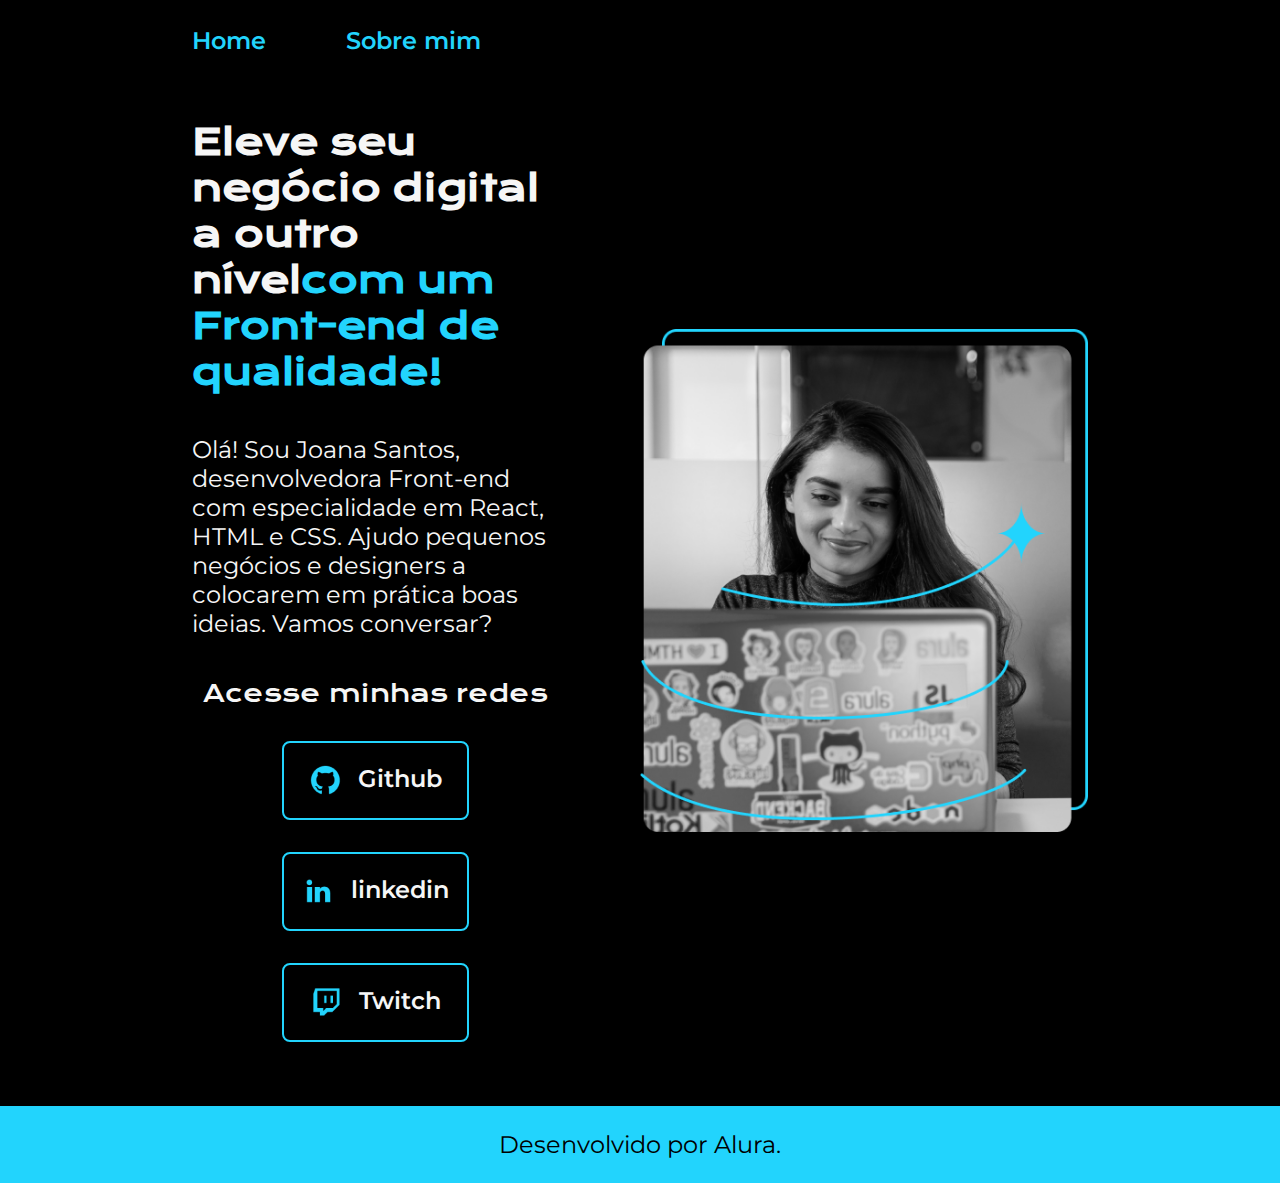
<file: index.html>
<!DOCTYPE html>
<html lang="pt-br">

<head>
    <meta charset="UTF-8">
    <meta http-equiv="X-UA-Compatible" content="IE=edge">
    <meta name="viewport" content="width=device-width, initial-scale=1.0">
    <title>Portifolio</title>
    <link rel="stylesheet" href="./styles/style.css">
</head>

<body>
    <header class="cabecalho">
        <nav class="cabecalho__menu">
            <a class="cabecalho__menu__link" href="index.html">Home</a>
            <a class="cabecalho__menu__link" href="about.html">Sobre mim</a>
        </nav>
    </header>
    <main class="apresentacao">
        <section class="apresentacao__conteudo">
            <h1 class="apresentacao__conteudo__titulo">Eleve seu negócio digital a outro nível<strong 
            class="titulo-destaque">com um Front-end de qualidade!
            </strong></h1> 
            <p class="apresentacao__conteudo__texto">Olá! Sou Joana Santos, desenvolvedora
            Front-end com especialidade em React, HTML e
            CSS. Ajudo pequenos negócios e designers a
            colocarem em prática boas ideias. Vamos
            conversar?</p>
            <div class="apresentacao__links">
                <h2 class="apresentacao__links__subtitulo">Acesse minhas redes</h2>
                <a class="apresentacao__links__navegacao" href="https://github.com/rafaballerini">
                    <img src="./assets/github.png">
                    Github
                </a>
                <a class="apresentacao__links__navegacao" href="https://linkedin.com/in/rafaellaballerini">
                    <img src="./assets/linkedin.png">
                    linkedin
                </a>
                <a class="apresentacao__links__navegacao" href="https://twitch.tv/guilimadev">
                    <img src="./assets/twitch.png">
                    Twitch
                </a>
            </div>
        </section>
        <img class="apresentacao__Joana" src="./assets/Joana.png" alt="Foto da Joana Santos programando">
    </main>
    <footer class="rodape">
        <p>Desenvolvido por Alura.</p>
    </footer>
</body>

</html>
</file>
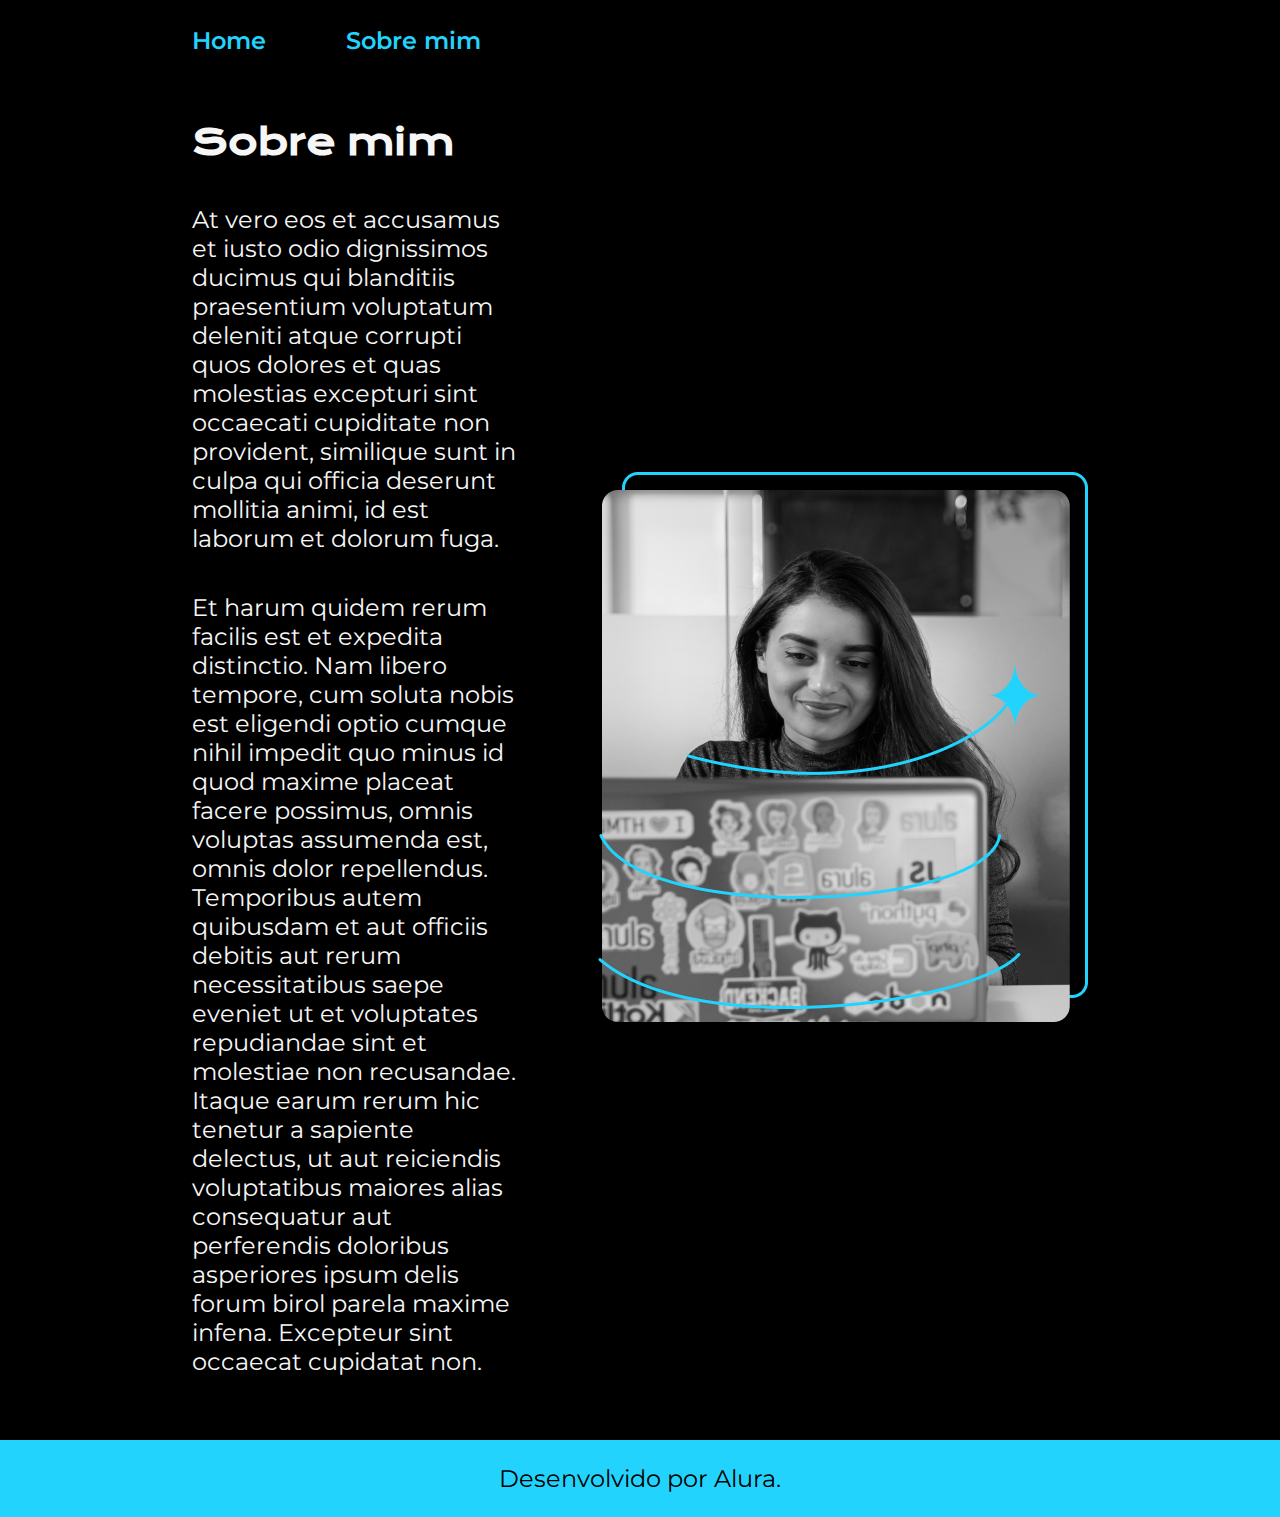
<file: about.html>
<!DOCTYPE html>
<html lang="pt-br">

<head>
    <meta charset="UTF-8">
    <meta http-equiv="X-UA-Compatible" content="IE=edge">
    <meta name="viewport" content="width=device-width, initial-scale=1.0">
    <title>Sobre mim</title>
    <link rel="stylesheet" href="./styles/style.css">
</head>

<body>
    <header class="cabecalho">
        <nav class="cabecalho__menu">
            <a class="cabecalho__menu__link" href="index.html">Home</a>
            <a class="cabecalho__menu__link" href="about.html">Sobre mim</a>
        </nav>
    </header>

    <main class="apresentacao">
        <section class="apresentacao__conteudo">
            <h1 class="apresentacao__conteudo__titulo">Sobre mim</h1>
            <p class="apresentacao__conteudo__texto">At vero eos et accusamus et iusto odio dignissimos ducimus qui blanditiis praesentium voluptatum deleniti
                atque corrupti quos dolores et quas molestias excepturi sint occaecati cupiditate non provident,
                similique sunt in culpa qui officia deserunt mollitia animi, id est laborum et dolorum fuga.
            </p>
            <p class="apresentacao__conteudo__texto">
                Et harum quidem rerum facilis est et expedita distinctio. Nam libero tempore, cum soluta nobis est
                eligendi optio cumque nihil impedit quo minus id quod maxime placeat facere possimus, omnis voluptas
                assumenda est, omnis dolor repellendus. Temporibus autem quibusdam et aut officiis debitis aut rerum
                necessitatibus saepe eveniet ut et voluptates repudiandae sint et molestiae non recusandae. Itaque earum
                rerum hic tenetur a sapiente delectus, ut aut reiciendis voluptatibus maiores alias consequatur aut
                perferendis doloribus asperiores ipsum delis forum birol parela maxime infena. Excepteur sint occaecat
                cupidatat non.</p>
        </section>
        <img src="./assets/Joana.png">
    </main>

    <footer class="rodape">
        <p>Desenvolvido por Alura.</p>
    </footer>
</body>

</html>
</file>
<file: styles/style.css>
@import url('https://fonts.googleapis.com/css2?family=Krona+One&family=Montserrat:wght@400;600&display=swap');

:root {
    --cor-primaria: #000000;
    --cor-secundaria: #F6F6F6;
    --cor-terciaria: #22D4FD;
    --cor-hover: #272727;

    --fonte-primaria: 'Krona One', sans-serif;
    --fonte-secundaria: 'Montserrat', sans-serif;
}
*{
    margin: 0;
    padding: 0;
}

body{
    box-sizing: border-box;
    background-color: var(--cor-primaria);
    color: var(--cor-secundaria);
}
.cabecalho{
    padding: 2% 0% 0% 15%;
}
.cabecalho__menu{
    display: flex;
    gap: 80px;
}
.cabecalho__menu__link{
    font-family: var(--fonte-secundaria);
    font-size: 1.5rem;
    font-weight: 600;
    color: var(--cor-terciaria);
    text-decoration: none;
}
.apresentacao{
    padding: 5% 15%;
    display: flex;
    align-items: center;
    justify-content: space-between;
    gap: 82px
}
.apresentacao__conteudo{
    width: 50%;
    display: flex;
    flex-direction: column;
    gap: 40px;
}

.apresentacao__conteudo__titulo{
    font-size: 2.25rem;
    font-family: var(--fonte-primaria);
}
.titulo-destaque{
    color: var(--cor-terciaria);
}
.apresentacao__conteudo__texto{
    font-size: 1.5rem;
    font-family: var(--fonte-secundaria);
}

.apresentacao__links{
    display: flex;
    flex-direction: column;
    justify-content: space-between;
    align-items: center;
    gap: 32px;
}
.apresentacao__links__subtitulo{
    font-family: var(--fonte-primaria);
    font-weight: 400;
    font-size: 1.5rem;
}
.apresentacao__links__navegacao{
    display: flex;
    justify-content: center;
    gap: 16px;
    border: 2px solid var(--cor-terciaria);
    width: 50%;
    text-align: center;
    border-radius: 8px;
    font-size: 1.5rem;
    font-weight: 600;
    padding: 21.5px 0;
    text-decoration: none;
    color: var(--cor-secundaria);
    font-family: var(--fonte-secundaria);
}
.apresentacao__links__navegacao:hover{
    background-color: var(--cor-hover);
}

.apresentacao__Joana{
    width: 50%;
}

.rodape{
    color: var(--cor-primaria);
    background-color: var(--cor-terciaria);
    padding: 24px;
    text-align: center;
    font-family: var(--fonte-secundaria);
    font-size: 1.5rem;
    font-weight: 400;
}

@media (max-width: 1200px) {
    .cabecalho {
        padding: 10%;
    }
    
    .cabecalho__menu {
        justify-content: center;
    }

    .apresentacao {
        flex-direction: column-reverse;
        padding: 5%;
    }
    
    .apresentacao__conteudo{
        width: auto;
    }
}
</file>
